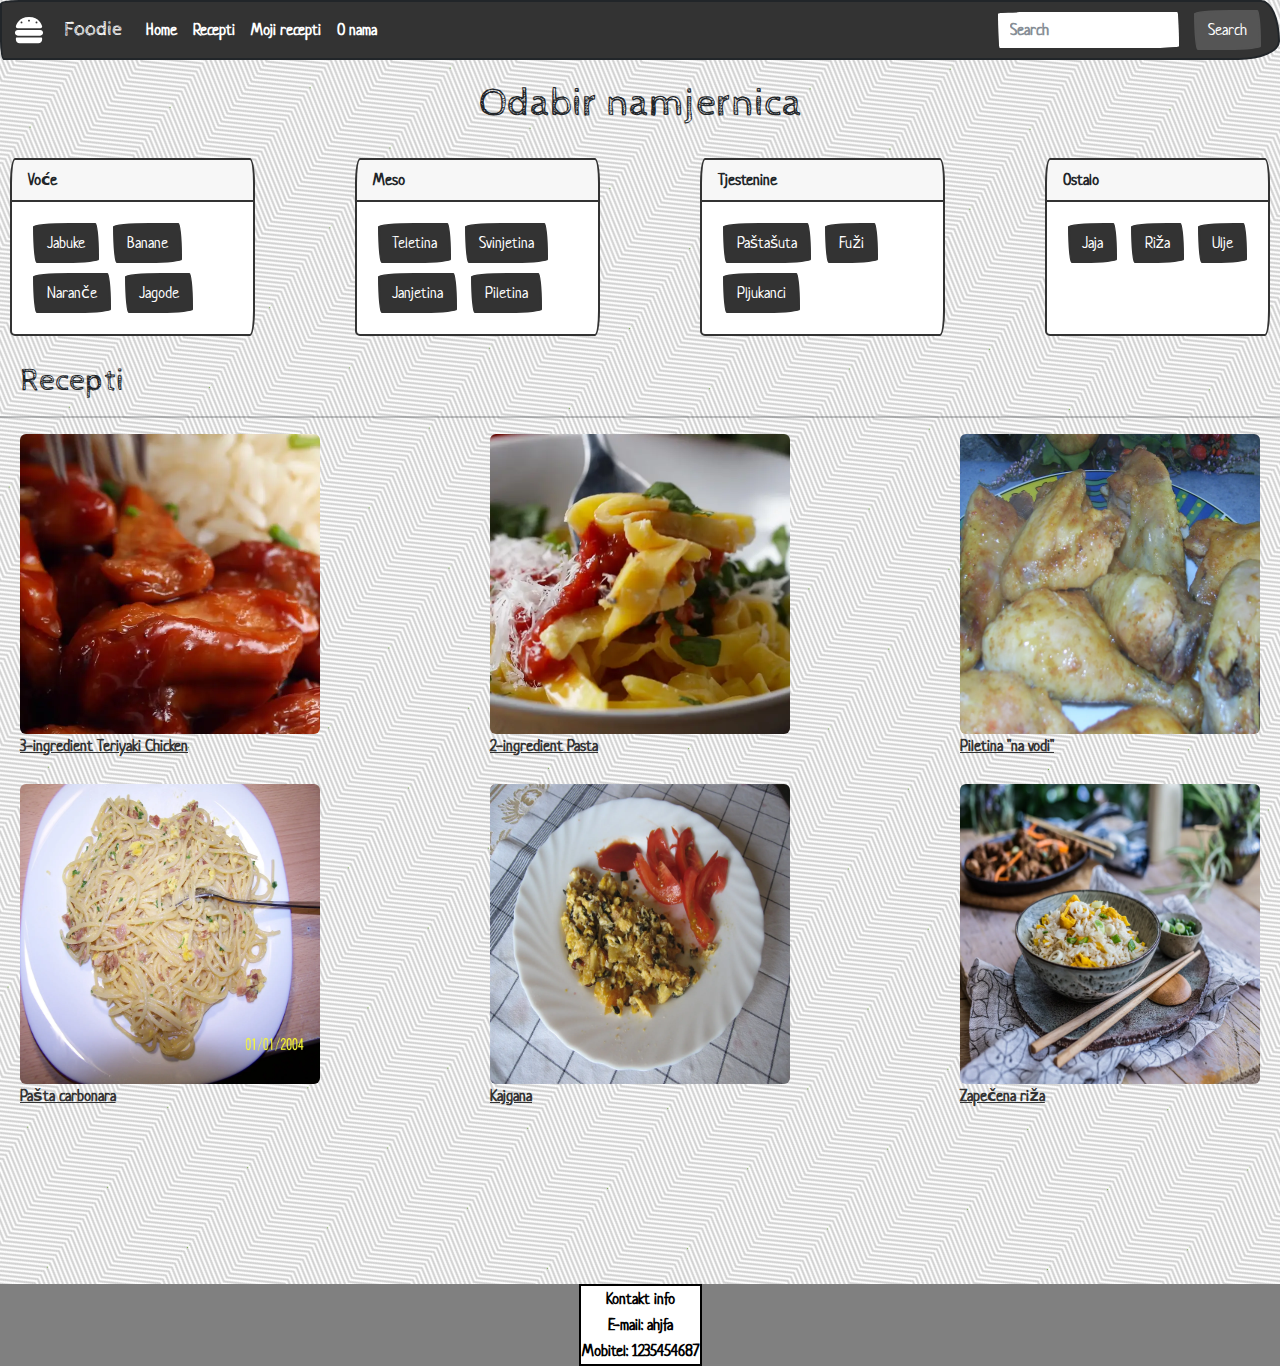
<file: index.html>
<!DOCTYPE html>
<html lang="en">

<head>
    <meta charset="UTF-8">
    <meta http-equiv="X-UA-Compatible" content="IE=edge">
    <meta name="viewport" content="width=device-width, initial-scale=1.0">
    <title>Document</title>
    <link rel="stylesheet" href="bootstrap.css">
    <link rel="stylesheet" href="style.css">
</head>

<body>

    <nav class="navbar navbar-expand-lg navbar-dark bg-primary">
        <div class="container-fluid">
            <svg class="burger" xmlns="http://www.w3.org/2000/svg" viewBox="0 0 512 512">
                <!--! Font Awesome Pro 6.2.0 by @fontawesome - https://fontawesome.com License - https://fontawesome.com/license (Commercial License) Copyright 2022 Fonticons, Inc. -->
                <path
                    d="M61.1 224C45 224 32 211 32 194.9c0-1.9 .2-3.7 .6-5.6C37.9 168.3 78.8 32 256 32s218.1 136.3 223.4 157.3c.5 1.9 .6 3.7 .6 5.6c0 16.1-13 29.1-29.1 29.1H61.1zM144 128c0-8.8-7.2-16-16-16s-16 7.2-16 16s7.2 16 16 16s16-7.2 16-16zm240 16c8.8 0 16-7.2 16-16s-7.2-16-16-16s-16 7.2-16 16s7.2 16 16 16zM272 96c0-8.8-7.2-16-16-16s-16 7.2-16 16s7.2 16 16 16s16-7.2 16-16zM16 304c0-26.5 21.5-48 48-48H448c26.5 0 48 21.5 48 48s-21.5 48-48 48H64c-26.5 0-48-21.5-48-48zm16 96c0-8.8 7.2-16 16-16H464c8.8 0 16 7.2 16 16v16c0 35.3-28.7 64-64 64H96c-35.3 0-64-28.7-64-64V400z" />
            </svg>
            <a class="navbar-brand" href="#">Foodie</a>
            <button class="navbar-toggler" type="button" data-bs-toggle="collapse" data-bs-target="#navbarColor01"
                aria-controls="navbarColor01" aria-expanded="false" aria-label="Toggle navigation">
                <span class="navbar-toggler-icon"></span>
            </button>
            <div class="collapse navbar-collapse" id="navbarColor01">
                <ul class="navbar-nav me-auto">
                    <li class="nav-item">
                        <a class="nav-link active" href="#">Home
                            <span class="visually-hidden">(current)</span>
                        </a>
                    </li>
                    <li class="nav-item">
                        <a class="nav-link" href="#">Recepti</a>
                    </li>
                    <li class="nav-item">
                        <a class="nav-link" href="#">Moji recepti</a>
                    </li>
                    <li class="nav-item">
                        <a class="nav-link" href="#">O nama</a>
                    </li>

                </ul>
                <form class="d-flex">
                    <input class="form-control me-sm-2" type="text" placeholder="Search">
                    <button class="btn btn-secondary my-2 my-sm-0" type="submit">Search</button>
                </form>
            </div>
        </div>
    </nav>
    <h1 class="h1">
        Odabir namjernica
    </h1>

    <section class="kartice">
        <div class="card border-primary mb-3" style="max-width: 20rem;">
            <div class="card-header">Voće</div>
            <div class="card-body">
                <button type="button" class="btn btn-primary">Jabuke</button>
                <button type="button" class="btn btn-primary">Banane</button>
                <button type="button" class="btn btn-primary">Naranče</button>
                <button type="button" class="btn btn-primary">Jagode</button>

            </div>
        </div>

        <div class="card border-primary mb-3" style="max-width: 20rem;">
            <div class="card-header">Meso</div>
            <div class="card-body">

                <button type="button" class="btn btn-primary">Teletina</button>
                <button type="button" class="btn btn-primary">Svinjetina</button>
                <button type="button" class="btn btn-primary">Janjetina</button>
                <button type="button" class="btn btn-primary">Piletina</button>
            </div>
        </div>
        <div class="card border-primary mb-3" style="max-width: 20rem;">
            <div class="card-header">Tjestenine</div>
            <div class="card-body">
                <button type="button" class="btn btn-primary">Paštašuta</button>
                <button type="button" class="btn btn-primary">Fuži</button>
                <button type="button" class="btn btn-primary">Pljukanci</button>

            </div>
        </div>
        <div class="card border-primary mb-3" style="max-width: 20rem;">
            <div class="card-header">Ostalo</div>
            <div class="card-body">
                <button type="button" class="btn btn-primary">Jaja</button>
                <button type="button" class="btn btn-primary">Riža</button>
                <button type="button" class="btn btn-primary">Ulje</button>


            </div>
        </div>
    </section>

    <h2 class="h2">
        Recepti
    </h2>
    <hr>
    <section class="recepti">

        <a href="recept1.html" class="lins">
            <img class="slike" href="#" src="./slike/testpiletina.webp" alt=""><br>
            3-ingredient Teriyaki Chicken</a>
        <a href="recept2.html" class="lins">
            <img class="slike" href="#" src="./slike/recept2.webp" alt=""><br>
            2-ingredient Pasta</a>
        <a href="recept3.html" class="lins">
            <img class="slike" href="#" src="./slike/recept3.webp" alt=""><br>
            Piletina "na vodi"</a>
        <a href="recept4.html" class="lins">
            <img class="slike" href="#" src="./slike/recept4.webp" alt=""><br>
            Pašta carbonara</a>
        <a href="recept5.html" class="lins">
            <img class="slike" href="#" src="./slike/recept5.webp" alt=""><br>
            Kajgana</a>
        <a href="recept6.html" class="lins">
            <img class="slike" href="#" src="./slike/recept6.webp" alt=""><br>
            Zapečena riža</a>

    </section>





    <footer>
        <table class="tablica">
            <thead>
                <tr>
                    <th>Kontakt info</th>
                </tr>
            </thead>
            <tbody>
                <tr>
                    <td>E-mail: ahjfa</td>
                </tr>
                <tr>
                    <td>Mobitel: 1235454687</td>
                </tr>

            </tbody>

        </table>


    </footer>



</body>
<script src="app.js"></script>

</html>
</file>
<file: style.css>
body{
    background:url("data:image/svg+xml,%3Csvg xmlns='http://www.w3.org/2000/svg' height='100%25' width='100%25'%3E%3Cdefs%3E%3Cpattern id='doodad' width='100' height='100' viewBox='0 0 40 40' patternUnits='userSpaceOnUse' patternTransform='rotate(127)'%3E%3Crect width='100%25' height='100%25' fill='%2372a744'/%3E%3Cpath d='M0 0h40v40h-40z' fill='rgba(209, 209, 209,1)' filter='url(%23filter-doodad-1)'/%3E%3Cpath d='M-40 0h1l12 20l-12 20h-1l12-20zM-38 0h1l12 20l-12 20h-1l12-20zM-36 0h1l12 20l-12 20h-1l12-20zM-34 0h1l12 20l-12 20h-1l12-20zM-32 0h1l12 20l-12 20h-1l12-20zM-30 0h1l12 20l-12 20h-1l12-20zM-28 0h1l12 20l-12 20h-1l12-20zM-26 0h1l12 20l-12 20h-1l12-20zM-24 0h1l12 20l-12 20h-1l12-20zM-22 0h1l12 20l-12 20h-1l12-20zM-20 0h1l12 20l-12 20h-1l12-20zM-18 0h1l12 20l-12 20h-1l12-20zM-16 0h1l12 20l-12 20h-1l12-20zM-14 0h1l12 20l-12 20h-1l12-20zM-12 0h1l12 20l-12 20h-1l12-20zM-10 0h1l12 20l-12 20h-1l12-20zM-8 0h1l12 20l-12 20h-1l12-20zM-6 0h1l12 20l-12 20h-1l12-20zM-4 0h1l12 20l-12 20h-1l12-20zM-2 0h1l12 20l-12 20h-1l12-20zM0 0h1l12 20l-12 20h-1l12-20zM2 0h1l12 20l-12 20h-1l12-20zM4 0h1l12 20l-12 20h-1l12-20zM6 0h1l12 20l-12 20h-1l12-20zM8 0h1l12 20l-12 20h-1l12-20zM10 0h1l12 20l-12 20h-1l12-20zM12 0h1l12 20l-12 20h-1l12-20zM14 0h1l12 20l-12 20h-1l12-20zM16 0h1l12 20l-12 20h-1l12-20zM18 0h1l12 20l-12 20h-1l12-20zM20 0h1l12 20l-12 20h-1l12-20zM22 0h1l12 20l-12 20h-1l12-20zM24 0h1l12 20l-12 20h-1l12-20zM26 0h1l12 20l-12 20h-1l12-20zM28 0h1l12 20l-12 20h-1l12-20zM30 0h1l12 20l-12 20h-1l12-20zM32 0h1l12 20l-12 20h-1l12-20zM34 0h1l12 20l-12 20h-1l12-20zM36 0h1l12 20l-12 20h-1l12-20zM38 0h1l12 20l-12 20h-1l12-20z' fill='%23ffffff'/%3E%3C/pattern%3E%3Cfilter id='filter-doodad-1'%3E%3CfeTurbulence baseFrequency='0.1' numOctaves='2' type='fractalNoise' result='result1'/%3E%3CfeDisplacementMap in2='result1' scale='1' result='result2' xChannelSelector='R' in='SourceGraphic'/%3E%3CfeComposite in2='result2' in='SourceGraphic' operator='atop' result='fbSourceGraphic'/%3E%3C/filter%3E%3C/defs%3E%3Crect fill='url(%23doodad)' height='200%25' width='200%25'/%3E%3C/svg%3E ");
}
.burger{
    width: 30px;
    fill: white;
    margin-right: 20px;

}

.kartice{
    display: grid;
    margin-top: 20px;
    grid-template-columns: auto auto auto auto;
    padding: 10px;
    justify-content: center;
    column-gap: 100px;
   
  }

  
footer{
  left: 0;
  bottom: 0;
  width: 100%;
  background-color: gray;
  color: black;
  text-align: center;
 
}
.tablica{
  border: 2px solid black;
  margin: auto;
 
}
h1{
  padding-top: 20px;
  text-align: center ;
    
}

h2{
  margin-left: 20px;
  
}
.btn{
  margin: 5px;
}

.recepti{
  display: grid;
  grid-template-columns: auto auto auto;
  column-gap: 150px;
  margin-bottom: 150px;
  margin-left: 20px;
  
  
}
.slike{
  
  height: 300px;
  width: 300px;
  border-radius: 2%;
}

.lins{
  width: 300px;
  height: 300px;
  margin-bottom: 50px;
}
</file>
